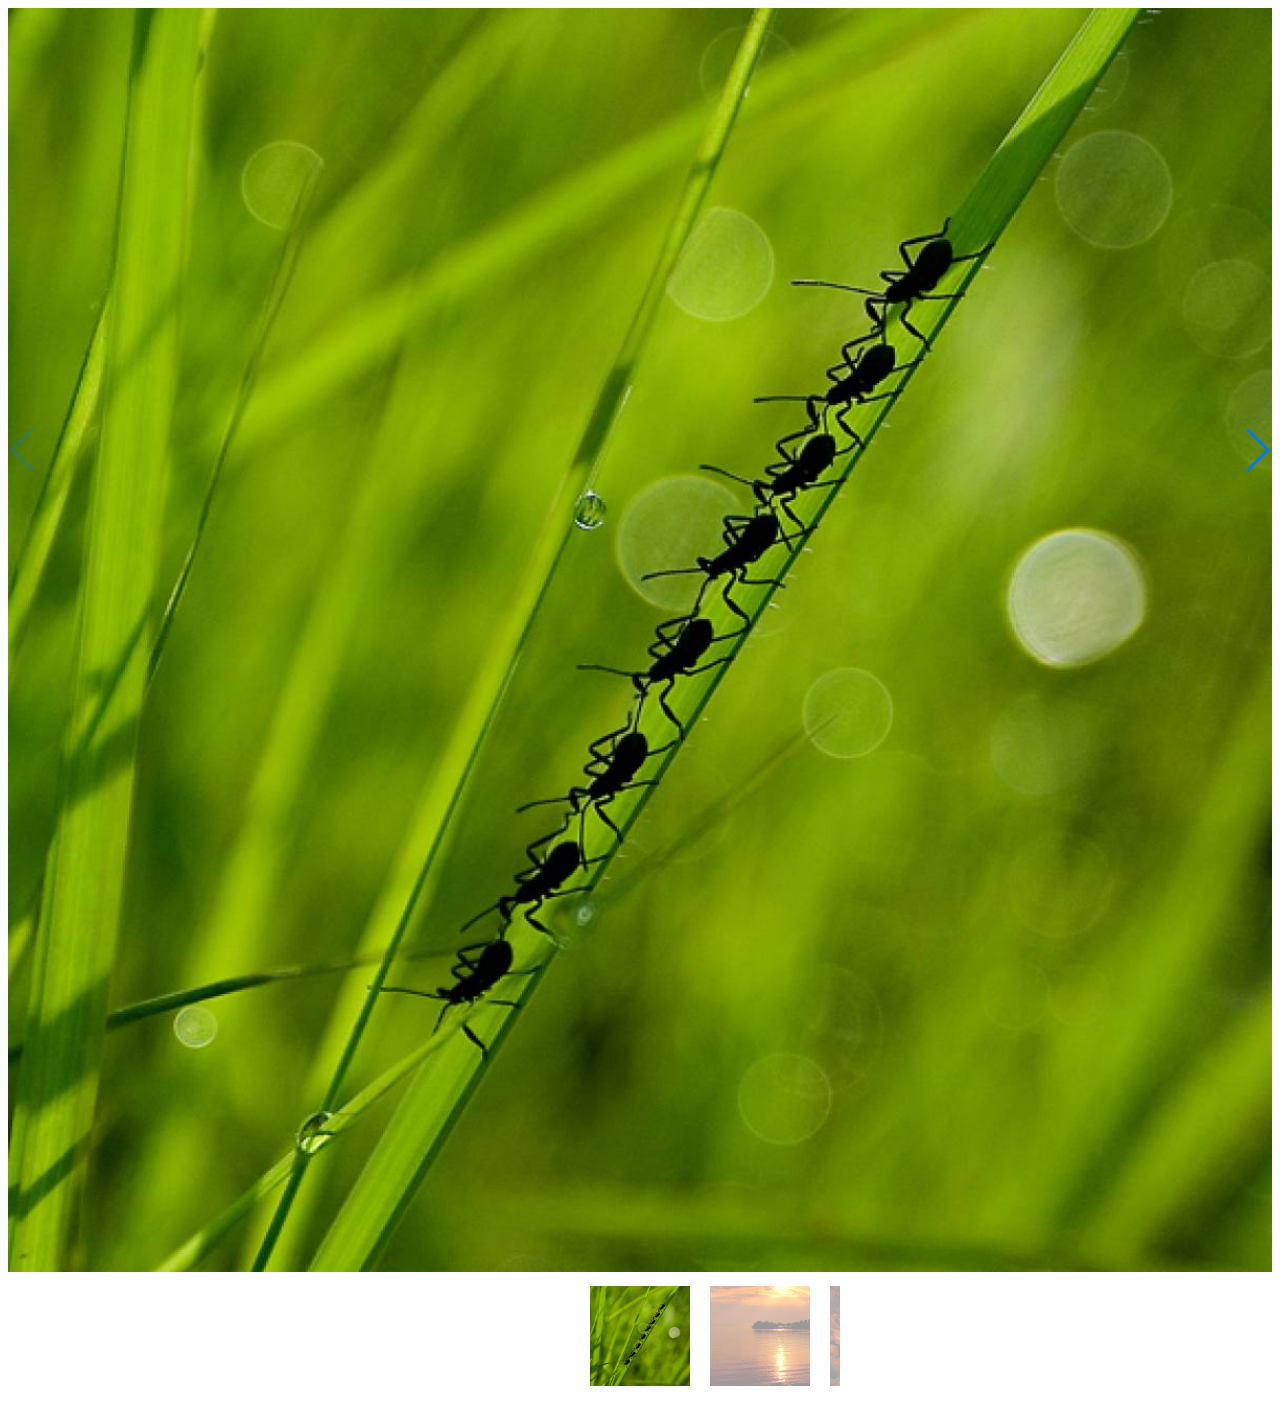
<file: swiper-sample/index.html>
<!DOCTYPE html>
<html lang=ja>
  <head>
    <link rel="stylesheet" type="text/css" href="lib\swiper.min.css"/>
    <link rel="stylesheet" type="text/css" href="test.css" />
  </head>
  <body>
    <div class="swiper-container gallery-top">
      <div class="swiper-wrapper">
          <div class="swiper-slide"><img src="pic\1.jpg"></div>
          <div class="swiper-slide"><img src="pic\2.jpg"></div>
          <div class="swiper-slide"><img src="pic\3.jpg"></div>
          <div class="swiper-slide"><img src="pic\4.jpg"></div>
          <div class="swiper-slide"><img src="pic\5.jpg"></div>
          <div class="swiper-slide"><img src="pic\6.jpg"></div>
      </div>
    </div>
    <div class="swiper-button-prev"></div>
    <div class="swiper-button-next"></div>

    <div class="swiper-container gallery-thumb">
      <div class="swiper-wrapper">
        <div class="swiper-slide"><img src="pic\1.jpg"></div>
        <div class="swiper-slide"><img src="pic\2.jpg"></div>
        <div class="swiper-slide"><img src="pic\3.jpg"></div>
        <div class="swiper-slide"><img src="pic\4.jpg"></div>
        <div class="swiper-slide"><img src="pic\5.jpg"></div>
        <div class="swiper-slide"><img src="pic\6.jpg"></div>
      </div>
    </div>


    <script type="text/javascript" src="lib\jquery-3.1.1.slim.min.js"></script>
    <script type="text/javascript" src="lib\swiper.jquery.min.js"></script>
    <script type="text/javascript" src=".\slider.js"></script>
  </body>
</html>
</file>
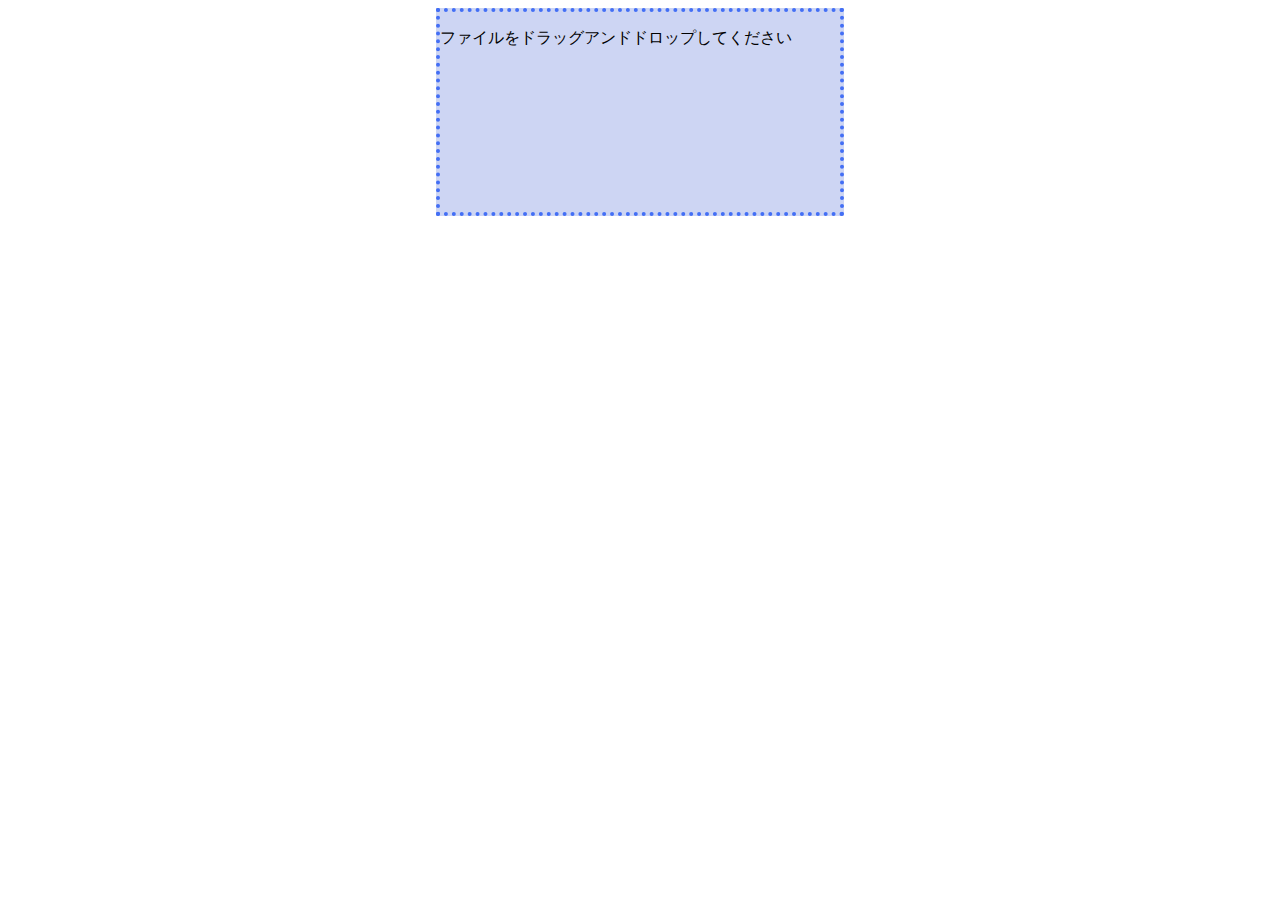
<file: C.dropbox-sample/test.html>
<!DOCTYPE html>
<html lang="ja">
  <head>
    <meta charset="UTF-8">
    <title>ドラッグアンドドロップテスト</title>
    <link rel="stylesheet" type="text/css" href="./test.css" >
    <script type="text/javascript" src="./jquery-3.1.1.slim.min.js" ></script>
  </head>
    <div class="dropbox-area">
      <p>ファイルをドラッグアンドドロップしてください</p>
    </div>
    <output id="list"></output>
    <script src="./script.js"></script>
  </body>
</html>
</file>
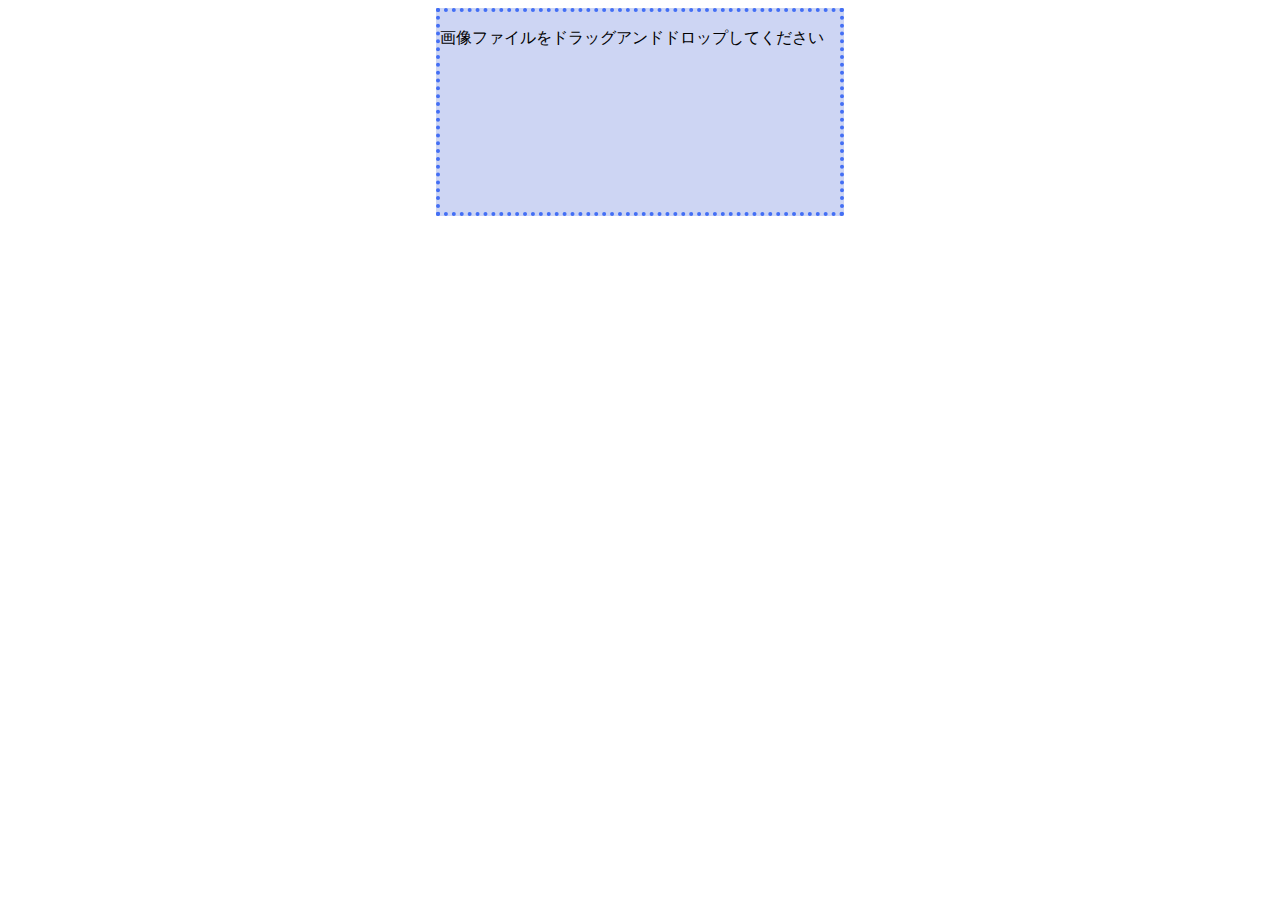
<file: D.dand-sample/test.html>
<!DOCTYPE html>
<html lang="ja">
  <head>
    <meta charset="UTF-8">
    <title>ドラッグアンドドロップテスト</title>
    <link rel="stylesheet" type="text/css" href="./test.css" >
    <script type="text/javascript" src="./jquery-3.1.1.slim.min.js" ></script>
  </head>
    <div class="dropbox-area">
      <p>画像ファイルをドラッグアンドドロップしてください</p>
    </div>
    <div class="thumb-area">
      <!--<image class="thumb" src="" alt="" />-->
    </div>
    <output id="list"></output>
    <script src="./script.js"></script>
  </body>
</html>
</file>
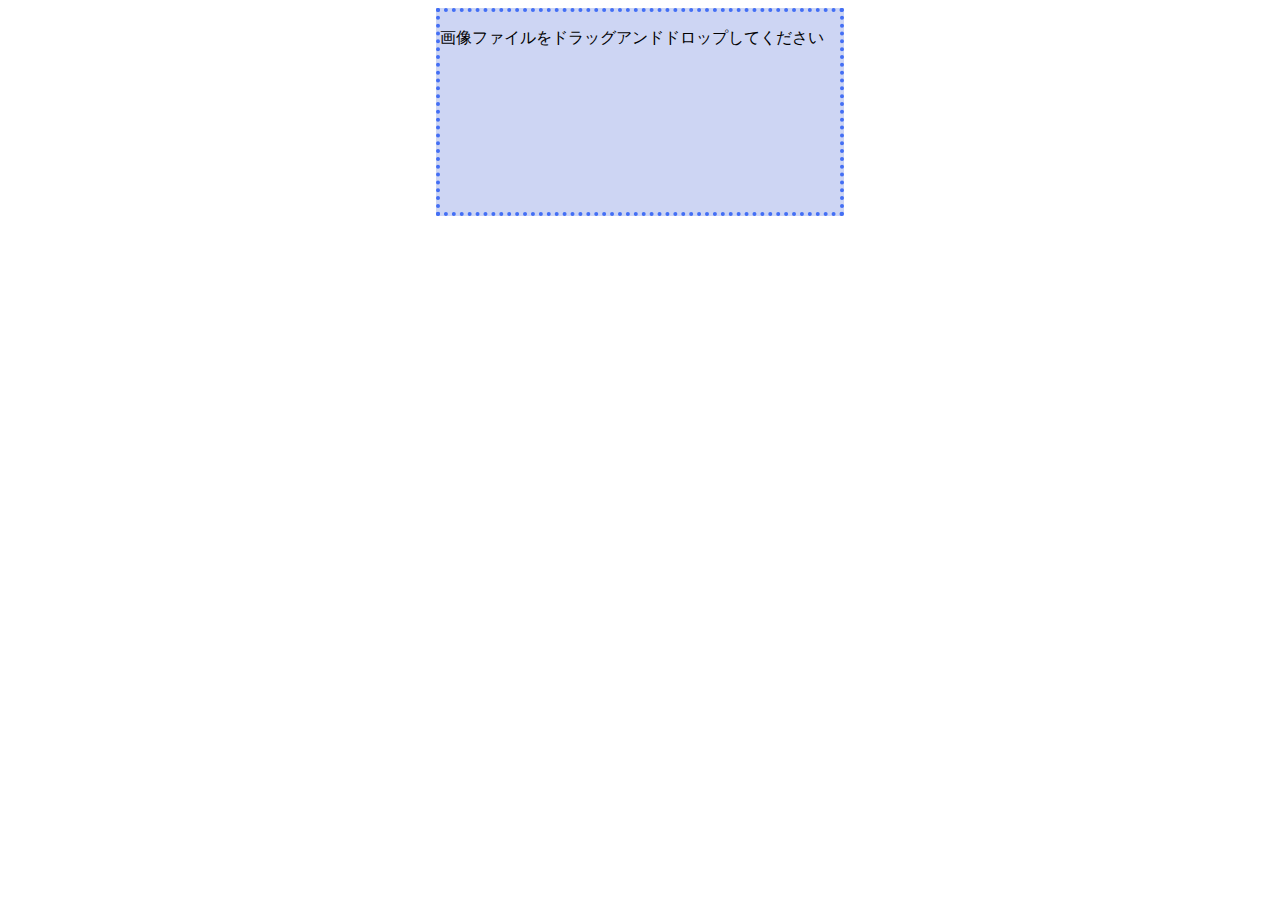
<file: E.fileprogress-sample/test.html>
<!DOCTYPE html>
<html lang="ja">
  <head>
    <meta charset="UTF-8">
    <title>ドラッグアンドドロップテスト</title>
    <link rel="stylesheet" type="text/css" href="./test.css" >
    <script type="text/javascript" src="./jquery-3.1.1.slim.min.js" ></script>
  </head>
    <div class="dropbox-area">
      <p>画像ファイルをドラッグアンドドロップしてください</p>
    </div>
    <div class="thumb-area">
      <!--<image class="thumb" src="" alt="" />-->
    </div>
    <div id="progress_bar">
      <div class="percent">0%</div>
    </div>

    <output id="list"></output>
    <script src="./script.js"></script>
  </body>
</html>
</file>
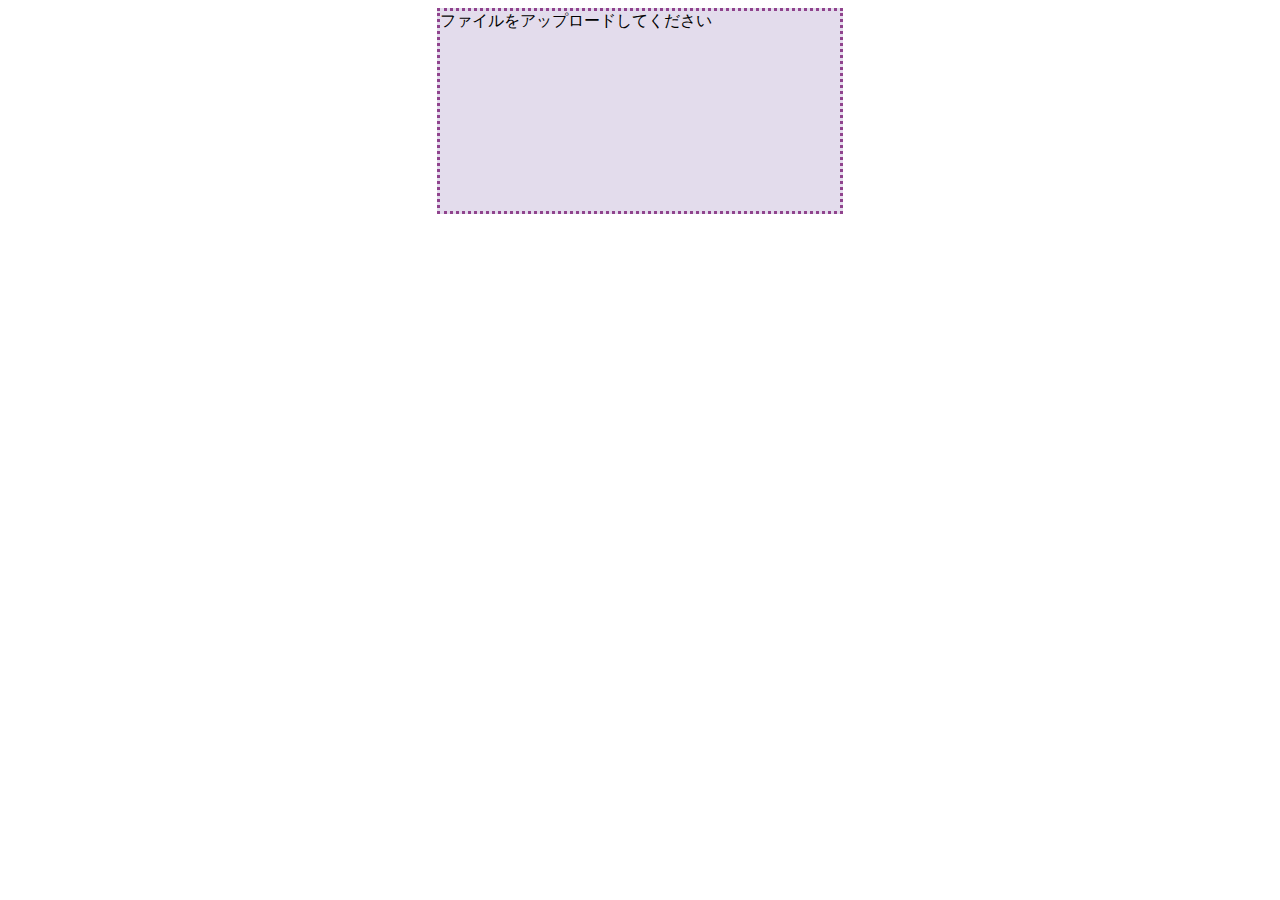
<file: G.dropzone-sample/test.html>
<!DOCTYPE html>
<html lang="ja">
  <head>
    <meta charset="UTF-8">
    <title>ドラッグアンドドロップテスト</title>
    <link rel="stylesheet" type="text/css" href="./test.css" >
    <script type="text/javascript" src="./jquery-3.1.1.slim.min.js" ></script>
    <script src="./dropzone.js"></script>
  </head>
  <body>

    <div id="myDropzone" class="dropzone">
      ファイルをアップロードしてください
    </div>

<!--
    <form action="/file-upload.rb" class="dropzone" id="myDropzone">
    </form>
  -->
    <script src="./script.js"></script>
  </body>
</html>
</file>
<file: C.dropbox-sample/test.css>
.dropbox-area{
  border: 4px dotted rgba(33, 86, 246, 0.8);
  width: 400px;
  height:200px;
  margin: 0 auto;
  background-color: rgba(155, 171, 231, 0.5);
}
</file>
<file: D.dand-sample/test.css>
.dropbox-area{
  border: 4px dotted rgba(33, 86, 246, 0.8);
  width: 400px;
  height:200px;
  margin: 0 auto;
  background-color: rgba(155, 171, 231, 0.5);
}

.thumb{
  height:100px;
  border: 1px solid #000;
  margin: 10px 5px 0 0;
  /*display: none;*/
}
</file>
<file: E.fileprogress-sample/test.css>
.dropbox-area{
  border: 4px dotted rgba(33, 86, 246, 0.8);
  width: 400px;
  height:200px;
  margin: 0 auto;
  background-color: rgba(155, 171, 231, 0.5);
}

.thumb{
  height:100px;
  border: 1px solid #000;
  margin: 10px 5px 0 0;
  /*display: none;*/
}

#progress_bar {
  margin: 10px 0;
  padding: 3px;
  border: 1px solid #000;
  font-size: 14px;
  clear: both;
  opacity: 0;
  -moz-transition: opacity 1s linear;
  -o-transition: opacity 1s linear;
  -webkit-transition: opacity 1s linear;
}
#progress_bar.loading {
  opacity: 1.0;
}
#progress_bar .percent {
  background-color: #99ccff;
  height: auto;
  width: 0;
}
</file>
<file: G.dropzone-sample/test.css>
.dropzone{
  margin: 0 auto;
  width:400px;
  height: 200px;
  border: 3px dotted rgba(110, 3, 101, 0.7);
  background-color: rgba(212, 201, 226, 0.65);
}
</file>
<file: swiper-sample/test.css>
.swiper-container{
  width: 400px;
  height: 300px;
  margin-left: auto;
  margin-right: auto;
}

.swiper-slide {
    background-size: cover;
    background-position: center;
}

.gallery-top{
    height: 80%;
    width: 100%;
}

.gallery-thumb{
  height: 20%;
  box-sizing: border-box;
  padding: 10px 0;
}

.gallery-thumb .swiper-slide {
  width: 25%;
  height: 100%;
  opacity: 0.4;
}

.gallery-thumb .swiper-slide-active {
  opacity: 1;
}

img{
  width: 100%;
  height: 100%;
}
</file>
